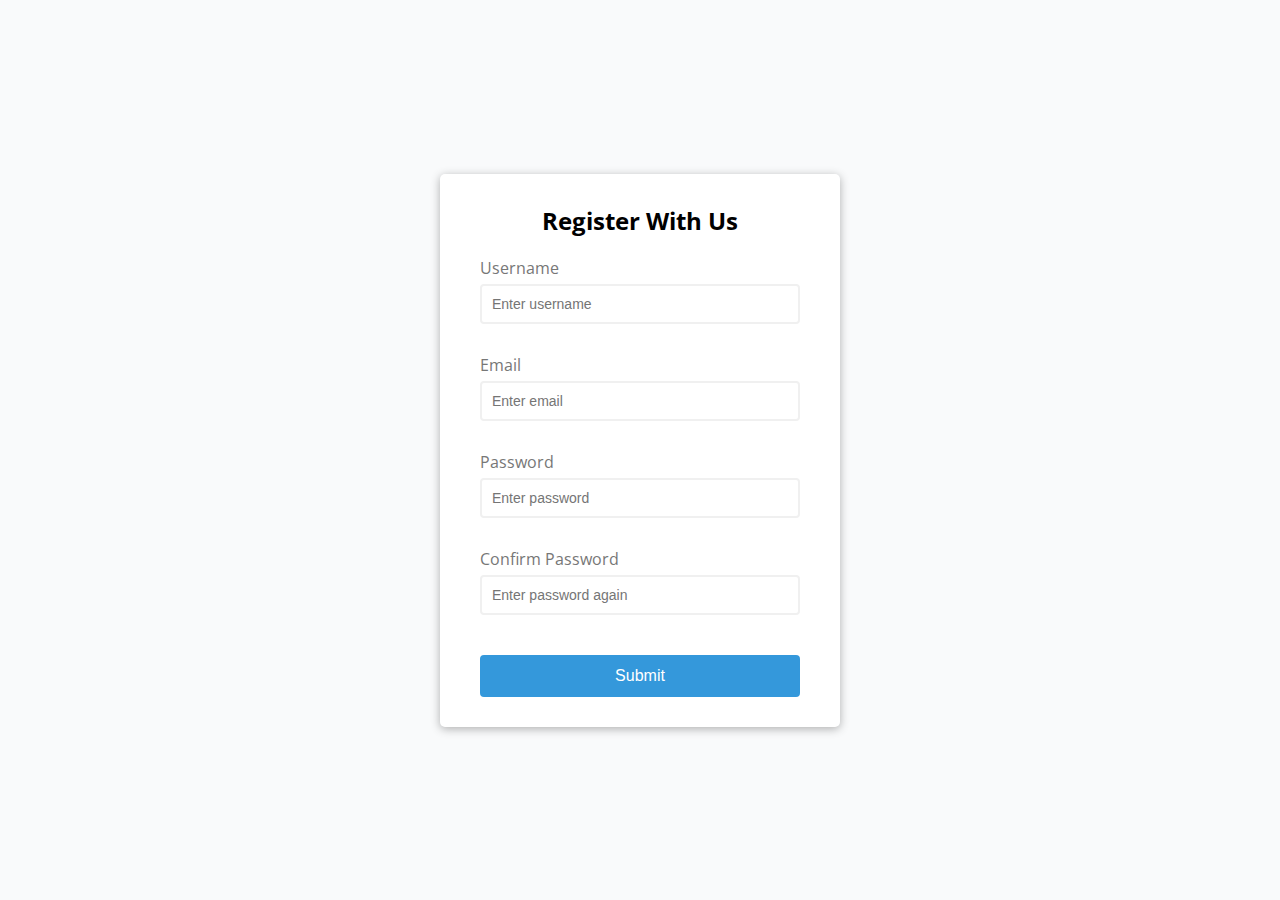
<file: 01_form_validator/index.html>
<!DOCTYPE html>
<html lang="en">
  <head>
    <meta charset="UTF-8" />
    <meta http-equiv="X-UA-Compatible" content="IE=edge" />
    <meta name="viewport" content="width=device-width, initial-scale=1.0" />
    <link rel="stylesheet" href="style.css" />
    <title>Form Validator</title>
  </head>
  <body>
    <div class="container">
      <form id="form" class="form">
        <h2>Register With Us</h2>
        <div class="form-control">
          <label for="username">Username</label>
          <input type="text" id="username" placeholder="Enter username" />
          <small>Error Message</small>
        </div>
        <div class="form-control">
          <label for="email">Email</label>
          <input type="text" id="email" placeholder="Enter email" />
          <small>Error Message</small>
        </div>
        <div class="form-control">
          <label for="password">Password</label>
          <input type="password" id="password" placeholder="Enter password" />
          <small>Error Message</small>
        </div>
        <div class="form-control">
          <label for="password2">Confirm Password</label>
          <input
            type="password"
            id="password2"
            placeholder="Enter password again"
          />
          <small>Error Message</small>
        </div>
        <button value="submit">Submit</button>
      </form>
    </div>
    <script src="app.js"></script>
  </body>
</html>
</file>
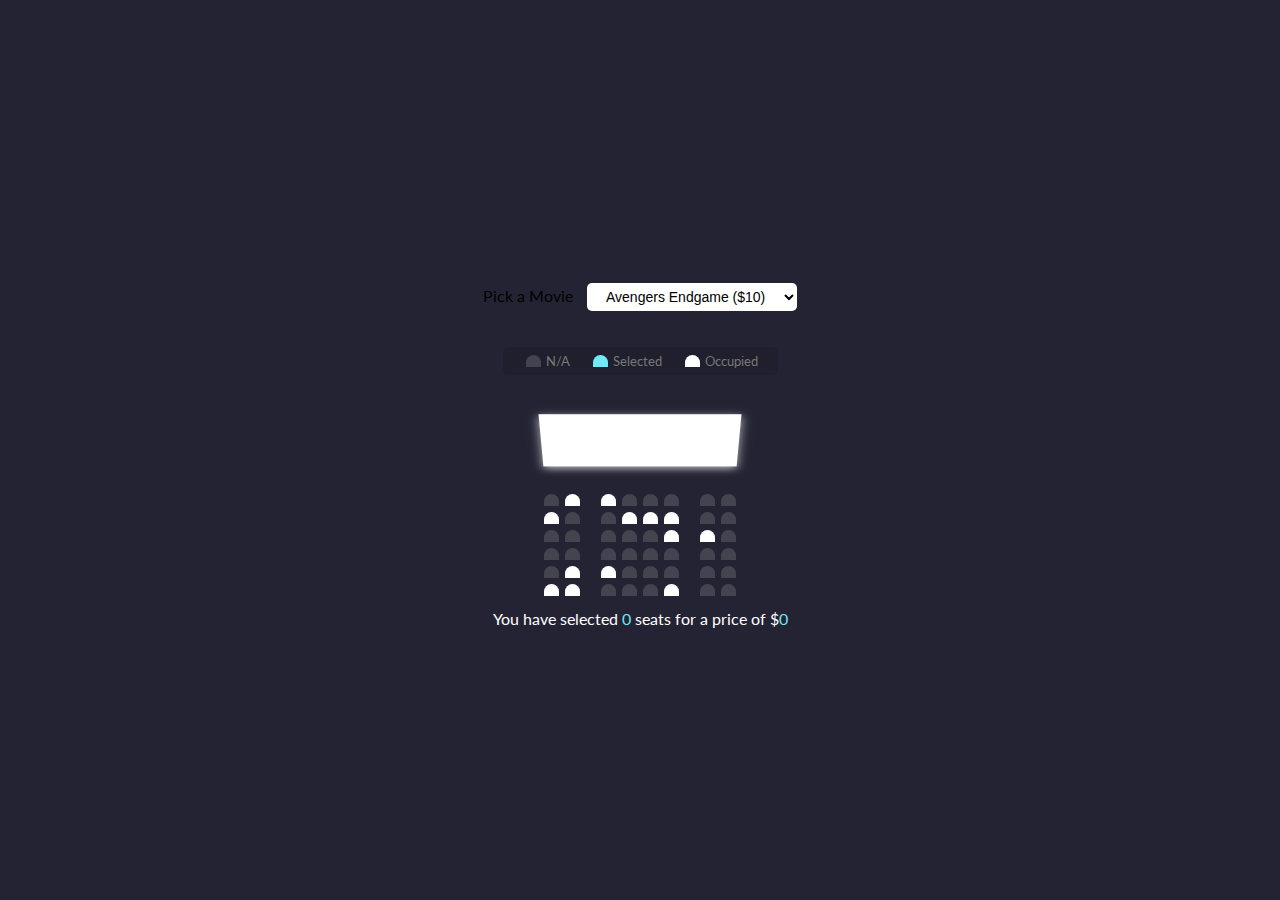
<file: 02_movie_seat/index.html>
<!DOCTYPE html>
<html lang="en">
  <head>
    <meta charset="UTF-8" />
    <meta http-equiv="X-UA-Compatible" content="IE=edge" />
    <meta name="viewport" content="width=device-width, initial-scale=1.0" />
    <link rel="stylesheet" href="style.css" />
    <title>Movie Seat</title>
  </head>
  <body>
    <div class="movie-container">
      <label>Pick a Movie</label>
      <select id="movie">
        <option value="10">Avengers Endgame ($10)</option>
        <option value="12">Joker ($12)</option>
        <option value="8">Lion Ling ($8)</option>
        <option value="9">Toy Story 4 ($9)</option>
      </select>
    </div>

    <ul class="showcase">
      <li>
        <div class="seat"></div>
        <small>N/A</small>
      </li>
      <li>
        <div class="seat selected"></div>
        <small>Selected</small>
      </li>
      <li>
        <div class="seat occupied"></div>
        <small>Occupied</small>
      </li>
    </ul>

    <div class="container">
      <div class="screen"></div>

      <div class="row">
        <div class="seat"></div>
        <div class="seat occupied"></div>
        <div class="seat occupied"></div>
        <div class="seat"></div>
        <div class="seat"></div>
        <div class="seat"></div>
        <div class="seat occpied"></div>
        <div class="seat"></div>
      </div>
      <div class="row">
        <div class="seat occupied"></div>
        <div class="seat"></div>
        <div class="seat"></div>
        <div class="seat occupied"></div>
        <div class="seat occupied"></div>
        <div class="seat occupied"></div>
        <div class="seat"></div>
        <div class="seat"></div>
      </div>
      <div class="row">
        <div class="seat"></div>
        <div class="seat"></div>
        <div class="seat"></div>
        <div class="seat"></div>
        <div class="seat"></div>
        <div class="seat occupied"></div>
        <div class="seat occupied"></div>
        <div class="seat"></div>
      </div>
      <div class="row">
        <div class="seat"></div>
        <div class="seat"></div>
        <div class="seat"></div>
        <div class="seat"></div>
        <div class="seat"></div>
        <div class="seat"></div>
        <div class="seat"></div>
        <div class="seat"></div>
      </div>
      <div class="row">
        <div class="seat"></div>
        <div class="seat occupied"></div>
        <div class="seat occupied"></div>
        <div class="seat"></div>
        <div class="seat"></div>
        <div class="seat"></div>
        <div class="seat"></div>
        <div class="seat"></div>
      </div>
      <div class="row">
        <div class="seat occupied"></div>
        <div class="seat occupied"></div>
        <div class="seat"></div>
        <div class="seat"></div>
        <div class="seat"></div>
        <div class="seat occupied"></div>
        <div class="seat"></div>
        <div class="seat"></div>
      </div>
    </div>

    <p class="text">
      You have selected <span id="count">0</span> seats for a price of $<span
        id="total"
        >0</span
      >
    </p>
    <script src="app.js"></script>
  </body>
</html>
</file>
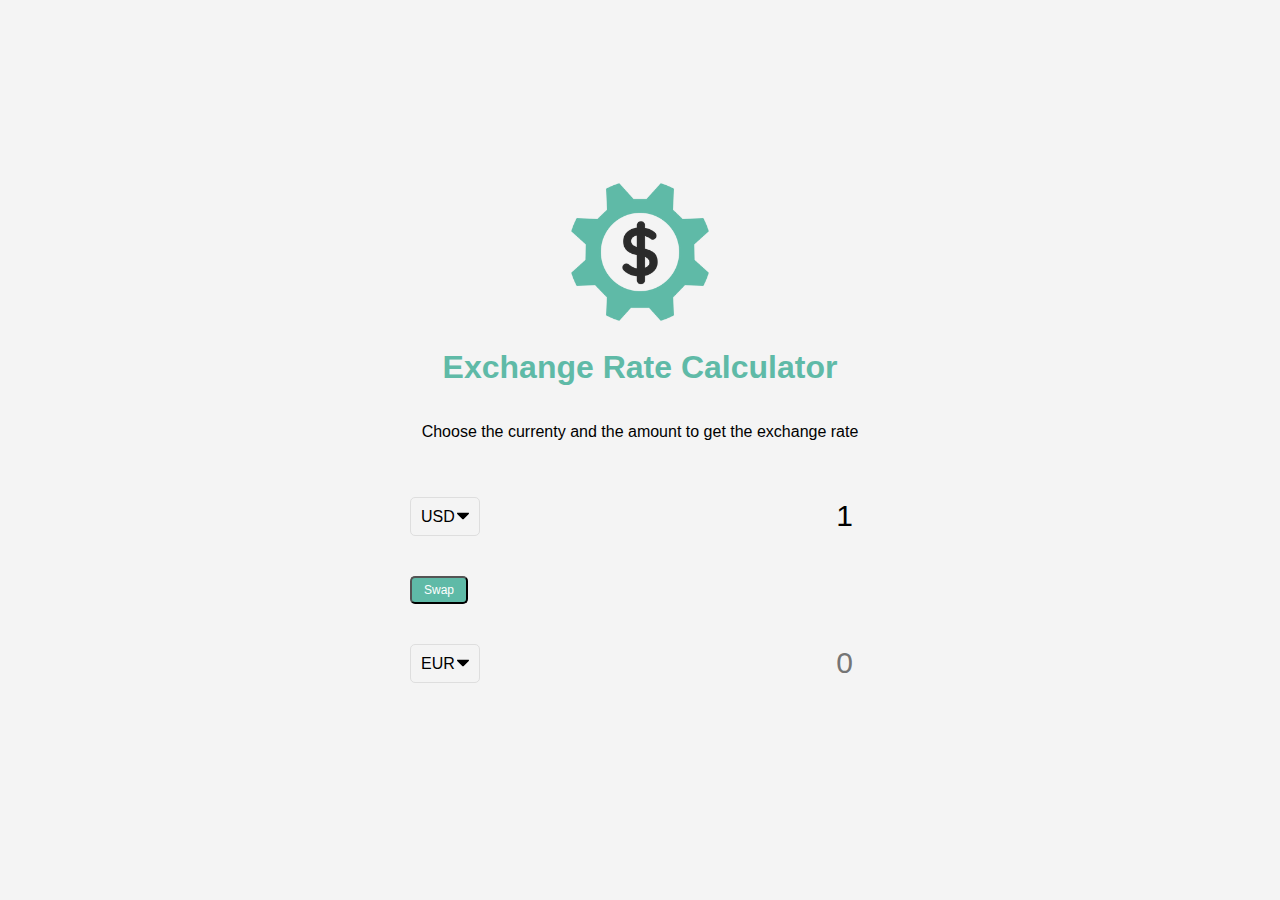
<file: 04_exchange_rate_calc/index.html>
<!DOCTYPE html>
<html lang="en">
  <head>
    <meta charset="UTF-8" />
    <meta http-equiv="X-UA-Compatible" content="IE=edge" />
    <meta name="viewport" content="width=device-width, initial-scale=1.0" />
    <link rel="stylesheet" href="style.css" />
    <title>Exchange Rate Calculator</title>
  </head>
  <body>
    <img src="image/money.png" alt="" class="money-img" />
    <h1>Exchange Rate Calculator</h1>
    <p>Choose the currenty and the amount to get the exchange rate</p>
    <div class="container">
      <div class="currency">
        <select id="currency-one">
          <option value="AED">AED</option>
          <option value="ARS">ARS</option>
          <option value="AUD">AUD</option>
          <option value="BGN">BGN</option>
          <option value="BRL">BRL</option>
          <option value="BSD">BSD</option>
          <option value="CAD">CAD</option>
          <option value="CHF">CHF</option>
          <option value="CLP">CLP</option>
          <option value="CNY">CNY</option>
          <option value="COP">COP</option>
          <option value="CZK">CZK</option>
          <option value="DKK">DKK</option>
          <option value="DOP">DOP</option>
          <option value="EGP">EGP</option>
          <option value="EUR">EUR</option>
          <option value="FJD">FJD</option>
          <option value="GBP">GBP</option>
          <option value="GTQ">GTQ</option>
          <option value="HKD">HKD</option>
          <option value="HRK">HRK</option>
          <option value="HUF">HUF</option>
          <option value="IDR">IDR</option>
          <option value="ILS">ILS</option>
          <option value="INR">INR</option>
          <option value="ISK">ISK</option>
          <option value="JPY">JPY</option>
          <option value="KRW">KRW</option>
          <option value="KZT">KZT</option>
          <option value="MXN">MXN</option>
          <option value="MYR">MYR</option>
          <option value="NOK">NOK</option>
          <option value="NZD">NZD</option>
          <option value="PAB">PAB</option>
          <option value="PEN">PEN</option>
          <option value="PHP">PHP</option>
          <option value="PKR">PKR</option>
          <option value="PLN">PLN</option>
          <option value="PYG">PYG</option>
          <option value="RON">RON</option>
          <option value="RUB">RUB</option>
          <option value="SAR">SAR</option>
          <option value="SEK">SEK</option>
          <option value="SGD">SGD</option>
          <option value="THB">THB</option>
          <option value="TRY">TRY</option>
          <option value="TWD">TWD</option>
          <option value="UAH">UAH</option>
          <option value="USD" selected>USD</option>
          <option value="UYU">UYU</option>
          <option value="VND">VND</option>
          <option value="ZAR">ZAR</option>
        </select>
        <input type="number" id="amount-one" placeholder="0" value="1" />
      </div>

      <div class="swap-rate-container">
        <button class="btn" id="swap">Swap</button>
        <div class="rate" id="rate"></div>
      </div>

      <div class="currency">
        <select id="currency-two">
          <option value="AED">AED</option>
          <option value="ARS">ARS</option>
          <option value="AUD">AUD</option>
          <option value="BGN">BGN</option>
          <option value="BRL">BRL</option>
          <option value="BSD">BSD</option>
          <option value="CAD">CAD</option>
          <option value="CHF">CHF</option>
          <option value="CLP">CLP</option>
          <option value="CNY">CNY</option>
          <option value="COP">COP</option>
          <option value="CZK">CZK</option>
          <option value="DKK">DKK</option>
          <option value="DOP">DOP</option>
          <option value="EGP">EGP</option>
          <option value="EUR" selected>EUR</option>
          <option value="FJD">FJD</option>
          <option value="GBP">GBP</option>
          <option value="GTQ">GTQ</option>
          <option value="HKD">HKD</option>
          <option value="HRK">HRK</option>
          <option value="HUF">HUF</option>
          <option value="IDR">IDR</option>
          <option value="ILS">ILS</option>
          <option value="INR">INR</option>
          <option value="ISK">ISK</option>
          <option value="JPY">JPY</option>
          <option value="KRW">KRW</option>
          <option value="KZT">KZT</option>
          <option value="MXN">MXN</option>
          <option value="MYR">MYR</option>
          <option value="NOK">NOK</option>
          <option value="NZD">NZD</option>
          <option value="PAB">PAB</option>
          <option value="PEN">PEN</option>
          <option value="PHP">PHP</option>
          <option value="PKR">PKR</option>
          <option value="PLN">PLN</option>
          <option value="PYG">PYG</option>
          <option value="RON">RON</option>
          <option value="RUB">RUB</option>
          <option value="SAR">SAR</option>
          <option value="SEK">SEK</option>
          <option value="SGD">SGD</option>
          <option value="THB">THB</option>
          <option value="TRY">TRY</option>
          <option value="TWD">TWD</option>
          <option value="UAH">UAH</option>
          <option value="USD">USD</option>
          <option value="UYU">UYU</option>
          <option value="VND">VND</option>
          <option value="ZAR">ZAR</option>
        </select>
        <input type="number" id="amount-two" placeholder="0" />
      </div>
    </div>
    <script src="app.js"></script>
  </body>
</html>
</file>
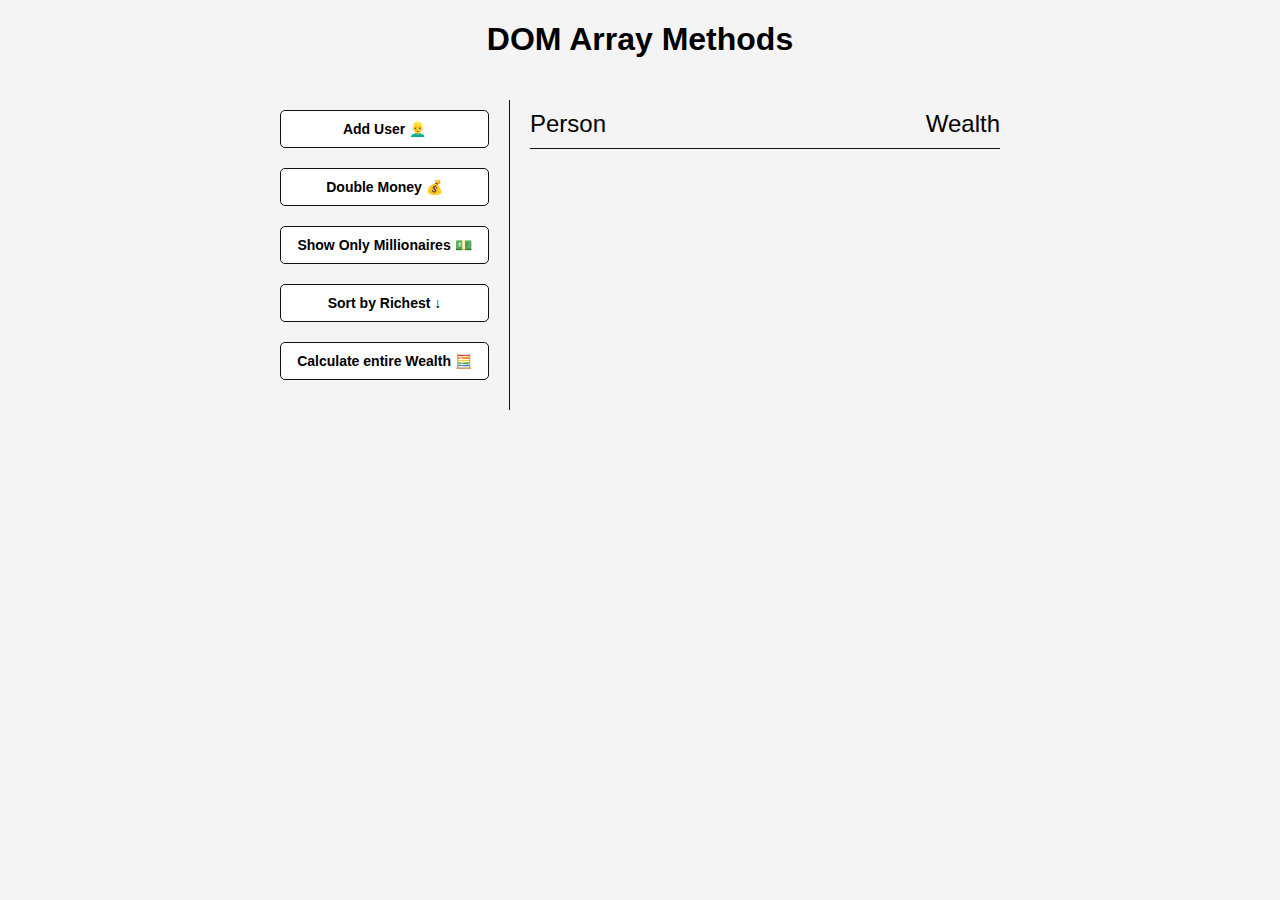
<file: 05_DOM_Array_Methods/index.html>
<!DOCTYPE html>
<html lang="en">
  <head>
    <meta charset="UTF-8" />
    <meta http-equiv="X-UA-Compatible" content="IE=edge" />
    <meta name="viewport" content="width=device-width, initial-scale=1.0" />
    <link rel="stylesheet" href="style.css" />
    <title>DOM Array Methods</title>
  </head>
  <body>
    <h1>DOM Array Methods</h1>
    <div class="container">
      <aside>
        <button id="add-user">Add User 👱‍♂️</button>
        <button id="double">Double Money 💰</button>
        <button id="show-millionaires">Show Only Millionaires 💵</button>
        <button id="sort">Sort by Richest ↓</button>
        <button id="calculate-wealth">Calculate entire Wealth 🧮</button>
      </aside>

      <main id="main">
        <h2><strong>Person</strong>Wealth</h2>
      </main>
    </div>
    <script src="app.js"></script>
  </body>
</html>
</file>
<file: 01_form_validator/style.css>
@import url("https://fonts.googleapis.com/css2?family=Open+Sans&display=swap");

:root {
  --success-color: #2ecc71;
  --error-color: #e74c3c;
}

* {
  box-sizing: border-box;
}

body {
  background-color: #f9fafb;
  font-family: "Open Sans", sans-serif;
  display: flex;
  justify-content: center;
  align-items: center;
  min-height: 100vh;
  margin: 0;
}

.container {
  background-color: #fff;
  border-radius: 5px;
  box-shadow: 0 2px 10px rgba(0, 0, 0, 0.3);
  width: 400px;
}

h2 {
  text-align: center;
  margin: 0 0 20px;
}

.form {
  padding: 30px 40px;
}

.form-control {
  margin-bottom: 10px;
  padding-bottom: 20px;
  position: relative;
}

.form-control label {
  color: #777;
  display: block;
  margin-bottom: 5px;
}

.form-control input {
  border: 2px solid #f0f0f0;
  border-radius: 4px;
  display: block;
  width: 100%;
  padding: 10px;
  font-size: 14px;
}

.form-control input:focus {
  outline: 0;
  border-color: #777;
}

.form-control.success input {
  border-color: var(--success-color);
}

.form-control.error input {
  border-color: var(--error-color);
}

.form-control small {
  color: var(--error-color);
  position: absolute;
  bottom: 0;
  left: 0;
  visibility: hidden;
}

.form-control.error small {
  visibility: visible;
}

.form button {
  cursor: pointer;
  background-color: #3498db;
  border: 2px solid #3498db;
  border-radius: 4px;
  color: #fff;
  display: block;
  font-size: 16px;
  padding: 10px;
  margin-top: 20px;
  width: 100%;
}
</file>
<file: 02_movie_seat/style.css>
@import url("https://fonts.googleapis.com/css2?family=Lato&display=swap");

* {
  box-sizing: border-box;
}

body {
  font-family: "Lato", sans-serif;
  background-color: #242333;
  display: flex;
  flex-direction: column;
  justify-content: center;
  align-items: center;
  height: 100vh;
  margin: 0;
}

.movie-container {
  margin: 20px 0;
}

.container {
  perspective: 1000px;
}

.movie-container select {
  background-color: #fff;
  border: 0;
  border-radius: 5px;
  font-size: 14px;
  margin-left: 10px;
  padding: 5px 15px;
}

.row {
  display: flex;
}

.seat {
  background-color: #444451;
  height: 12px;
  width: 15px;
  margin: 3px;
  border-top-left-radius: 10px;
  border-top-right-radius: 10px;
  transition: all 0.2s ease;
}

.seat:nth-of-type(2) {
  margin-right: 18px;
}
.seat:nth-last-of-type(2) {
  margin-left: 18px;
}

.seat:not(.occupied):hover {
  cursor: pointer;
  transform: scale(1.2);
}

.showcase .seat:not(.occupied):hover {
  cursor: default;
  transform: scale(1);
}

.seat.occupied {
  background-color: #fff;
}
.seat.selected {
  background-color: #6feaf6;
}

.showcase {
  background: rgba(0, 0, 0, 0.1);
  padding: 5px 10px;
  display: flex;
  border-radius: 5px;
  color: #777;
  list-style: none;
  justify-content: space-between;
}

.showcase li {
  display: flex;
  align-items: center;
  justify-content: center;
  margin: 0 10px;
}

.showcase li small {
  margin-left: 2px;
}

.screen {
  background-color: #fff;
  height: 70px;
  width: 100%;
  margin: 15px 0;
  transform: rotateX(-45deg);
  box-shadow: 0 3px 10px rgba(255, 255, 255, 0.7);
}

p.text {
  color: #fff;
  margin: 10px 0;
}
p.text span {
  color: #6feaf6;
}
</file>
<file: 04_exchange_rate_calc/style.css>
:root {
  --primary-color: #5fbaa7;
}

* {
  box-sizing: border-box;
}

body {
  background-color: #f4f4f4;
  font-family: Arial, Helvetica, sans-serif;
  display: flex;
  flex-direction: column;
  align-items: center;
  justify-content: center;
  height: 100vh;
  margin: 0;
  padding: 20px;
}

h1 {
  color: var(--primary-color);
}

p {
  text-align: center;
}

.btn {
  color: #fff;
  background-color: var(--primary-color);
  cursor: pointer;
  border-radius: 5px;
  font-size: 12px;
  padding: 5px 12px;
}

.money-img {
  width: 150px;
}

.currency {
  padding: 40px 0;
  display: flex;
  align-items: center;
  justify-content: space-between;
}

.currency select {
  padding: 10px 20px 10px 10px;
  -moz-appearance: none;
  -webkit-appearance: none;
  appearance: none;
  border: 1px solid #dedede;
  font-size: 16px;
  border-radius: 5px;
  background: transparent;
  background-image: url("data:image/svg+xml;charset=US-ASCII,%3Csvg%20xmlns%3D%22http%3A%2F%2Fwww.w3.org%2F2000%2Fsvg%22%20width%3D%22292.4%22%20height%3D%22292.4%22%3E%3Cpath%20fill%3D%22%20000002%22%20d%3D%22M287%2069.4a17.6%2017.6%200%200%200-13-5.4H18.4c-5%200-9.3%201.8-12.9%205.4A17.6%2017.6%200%200%200%200%2082.2c0%205%201.8%209.3%205.4%2012.9l128%20127.9c3.6%203.6%207.8%205.4%2012.8%205.4s9.2-1.8%2012.8-5.4L287%2095c3.5-3.5%205.4-7.8%205.4-12.8%200-5-1.9-9.2-5.5-12.8z%22%2F%3E%3C%2Fsvg%3E");
  background-position: right 10px top 50%, 0, 0;
  background-size: 12px auto, 100%;
  background-repeat: no-repeat;
}

.currency input {
  border: 0;
  background: transparent;
  font-size: 30px;
  text-align: right;
}

.swap-rate-container {
  display: flex;
  align-items: center;
  justify-content: space-between;
}

.rate {
  color: var(--primary-color);
  font-size: 14px;
  padding: 0 10px;
}

select:focus,
input:focus,
button:focus {
  outline: 0;
}

@media (max-width: 600px) {
  .currency input {
    width: 200px;
  }
}
</file>
<file: 05_DOM_Array_Methods/style.css>
* {
  box-sizing: border-box;
}

body {
  background-color: #f4f4f4;
  font-family: Arial, Helvetica, sans-serif;
  display: flex;
  flex-direction: column;
  align-items: center;
  min-height: 100vh;
  margin: 0;
}

.container {
  display: flex;
  padding: 20px;
  margin: 0 auto;
  max-width: 100%;
  width: 800px;
}

aside {
  padding: 10px 20px;
  width: 250px;
  border-right: 1px solid #111;
}

aside button {
  background-color: #fff;
  border: solid 1px #111;
  border-radius: 5px;
  cursor: pointer;
  display: block;
  width: 100%;
  padding: 10px;
  margin-bottom: 20px;
  font-weight: bold;
  font-size: 14px;
}

main {
  flex: 1;
  padding: 10px 20px;
}

h2 {
  border-bottom: 1px solid #111;
  padding-bottom: 10px;
  display: flex;
  justify-content: space-between;
  font-weight: 300;
  margin: 0 0 20px;
}

h3 {
  background-color: #fff;
  border-bottom: 1px solid #111;
  padding: 10px;
  display: flex;
  justify-content: space-between;
  font-weight: 300;
  margin: 20px 0 0;
}

.person {
  display: flex;
  justify-content: space-between;
  font-size: 20px;
  margin-bottom: 10px;
}
</file>
